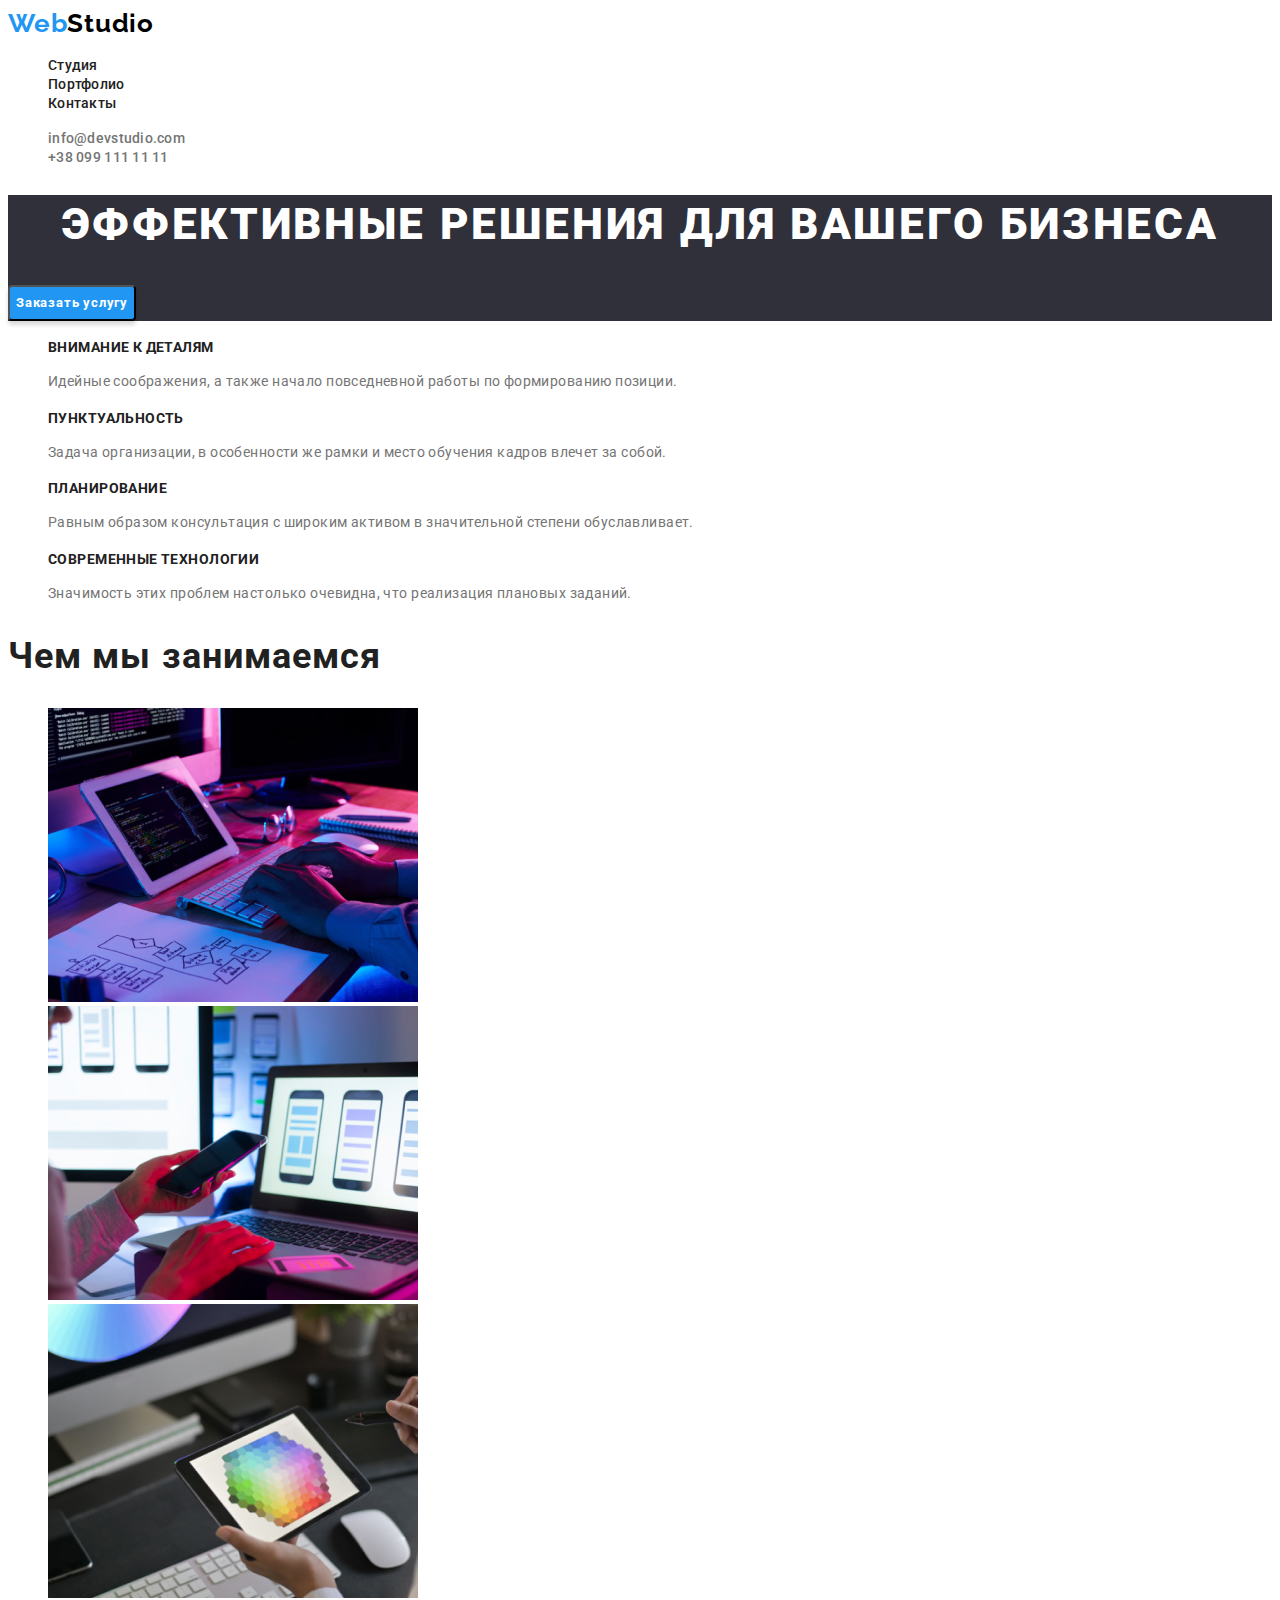
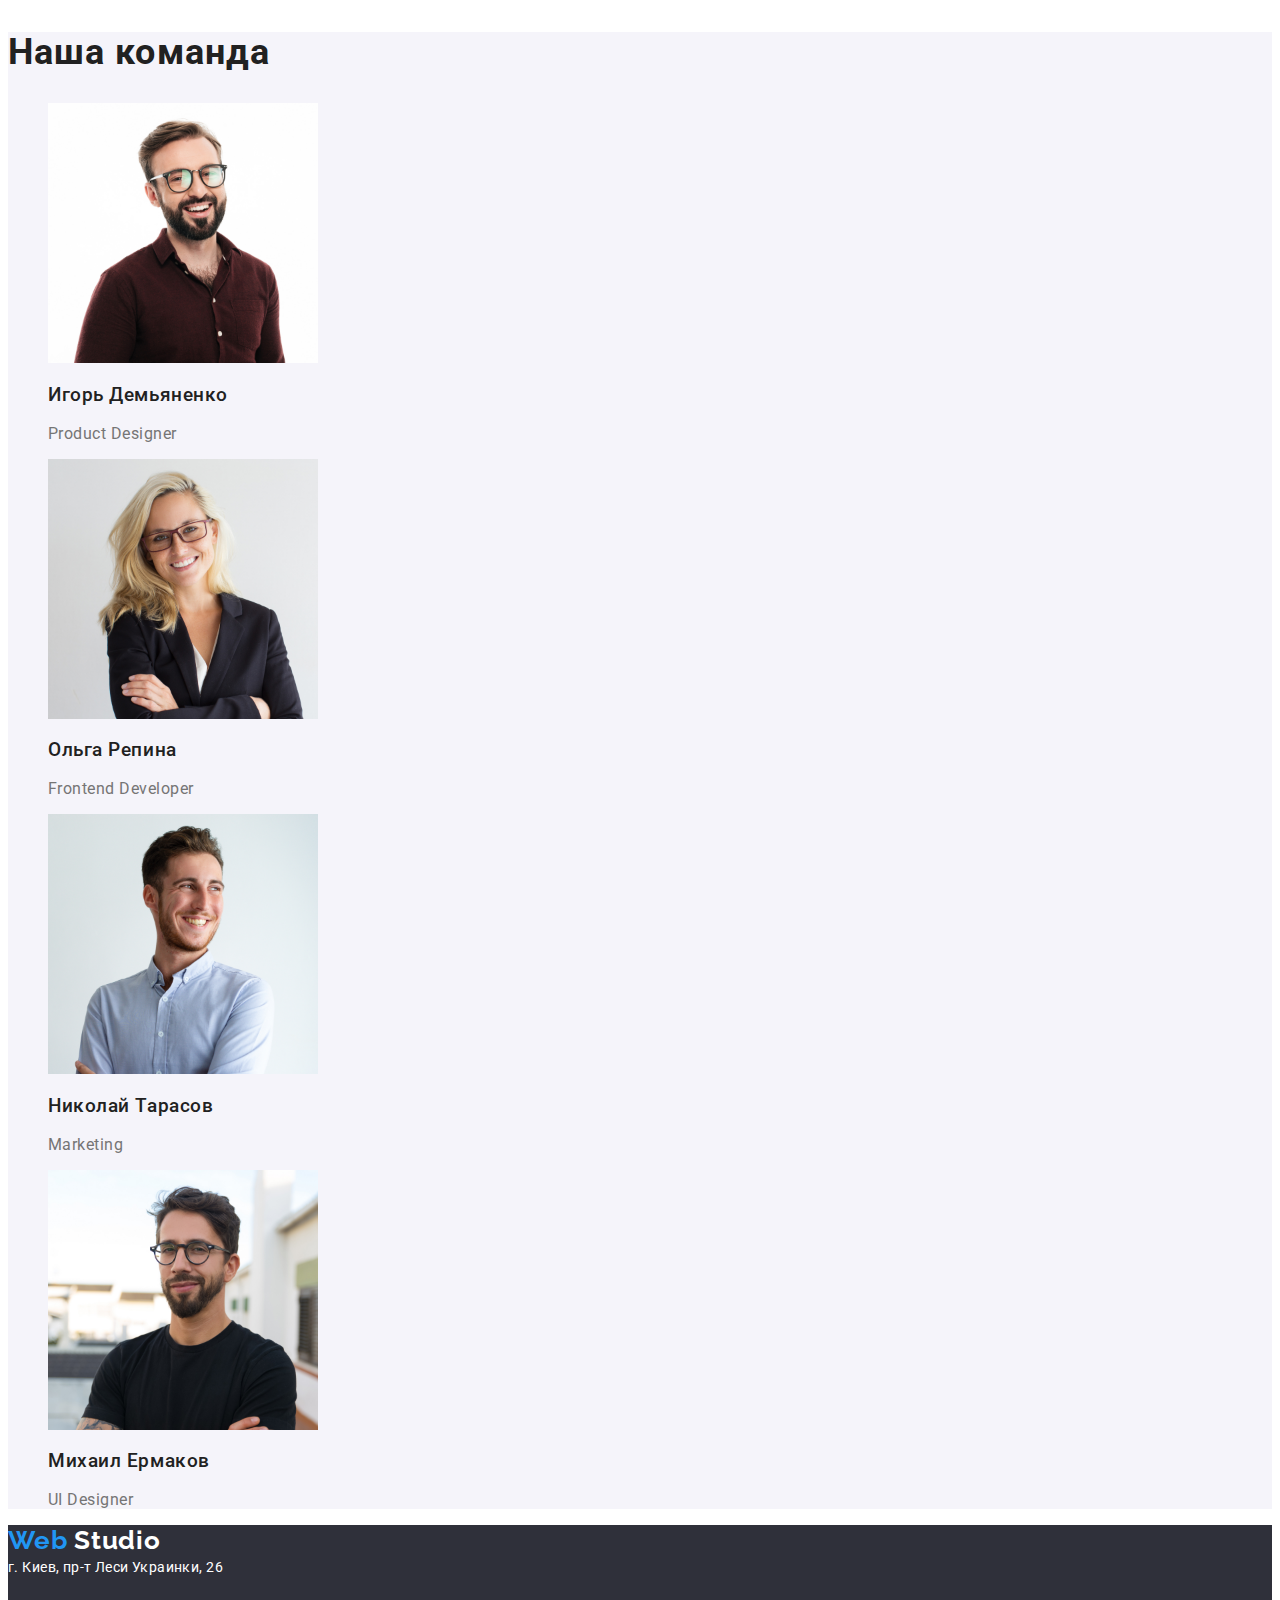
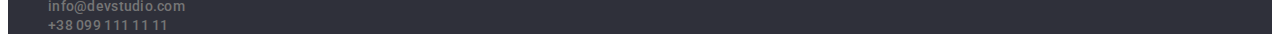
<file: index.html>
<!DOCTYPE html>
<html lang="ru">

    <head>
        <!-- METAs -->
        <meta charset="UTF-8">
        <meta http-equiv="X-UA-Compatible" content="IE=edge">
        <meta name="viewport" content="width=device-width, initial-scale=1.0">
        <!-- TITLE -->
        <title>homepage | home_work2</title>
        <!-- FONTs -->
        <link rel="preconnect" href="https://fonts.googleapis.com">
        <link rel="preconnect" href="https://fonts.gstatic.com" crossorigin>
        <link href="https://fonts.googleapis.com/css2?family=Anek+Malayalam:wght@200;300;400&family=Raleway:wght@700&family=Roboto:ital,wght@0,500;0,700;0,900;1,400&display=swap" rel="stylesheet">
        <!-- STYLEs -->
        <link rel="stylesheet" href="css/styles.css">
    </head>

    <body>
        <!--Самая высокая шапка-->
        <header class="menu_top">

            <a class="main_logo_web link" href="index.html">
                Web<span class="dark-logo">Studio</span>
            </a>

            <nav class="menu_nav">
                <ul class="menu">
                    <li class="menu-item" >
                        <a class="menu_link link" href="index.html">Студия</a>
                    </li>

                    <li class="menu-item" >
                        <a class="menu_link link" href="portfolio.html">Портфолио</a>
                    </li>

                    <li class="menu-item" >
                        <a class="menu_link link" href="#">Контакты</a>
                    </li>
                </ul>
            </nav>

            <ul>
                <li>
                    <a class="menu_contacts link" href="mailto:info@devstudio.com">
                        info@devstudio.com
                    </a>
                </li>
                <li>
                    <a class="menu_contacts link" href="tel:+380991111111">
                        +38 099 111 11 11
                    </a>
                </li>
            </ul>


        </header>

        <main>

            <section class="banner">
                <h1 class="banner_h1">
                    Эффективные решения для вашего бизнеса
                </h1>
                <button  class="banner_button"  type="button" >
                    Заказать услугу
                </button>
            </section>

            <section class="info">
                <ul>
                    <li>
                        <h2 class="info_h2_font">Внимание к деталям</h2>
                        <p class="info_p">
                            Идейные соображения, а также начало повседневной работы по формированию позиции.
                        </p>
                    </li>
                    <li>
                        <h2 class="info_h2_font">Пунктуальность</h2>
                        <p class="info_p">
                            Задача организации, в особенности же рамки и место обучения кадров влечет за собой.
                        </p>
                    </li>
                    <li>
                        <h2 class="info_h2_font">Планирование</h2>
                        <p class="info_p">
                            Равным образом консультация с широким активом в значительной степени обуславливает.
                        </p>
                    </li>
                    <li>
                        <h2 class="info_h2_font">Современные технологии</h2>
                        <p class="info_p">
                            Значимость этих проблем настолько очевидна, что реализация плановых заданий.
                        </p>
                    </li>
                </ul>
            </section>

            <section class="business_section">
                <h2 class="business_h2">Чем мы занимаемся</h2>
                    <ul>
                        <li>
                            <img class="business_img" src="./images/bussy1.jpg"  width="370" alt="Фото с процессом кодинга. Разрабатываем">
                        </li>
                        <li>
                            <img class="business_img" src="./images/bussy2.jpg"  width="370" alt="Фото  с настройкой продукта. Настраиваем">
                        </li>
                        <li>
                            <img class="business_img" src="./images/bussy3.jpg"  width="370" alt="Фото рисунка с работой дизайнера. Розукрашиваем">
                        </li>
                    </ul>
            </section>

            <section class="team_section">
                <h2 class="team_h2">Наша команда</h2>
                <ul>
                    <li>
                        <img class="team_img" src="./images/hum1.jpg" width="300" alt="Игорь Демьяненко Product Designer">
                        <h3 class="name">Игорь Демьяненко</h3>
                        <p class="position">Product Designer</p>
                    </li>
                    <li>
                        <img class="team_img" src="./images/hum2.jpg" width="300" alt="Ольга Репина Frontend Developer">
                        <h3 class="name">Ольга Репина</h3>
                        <p class="position">Frontend Developer</p>
                    </li>
                    <li>
                        <img class="team_img" src="./images/hum3.jpg" width="300"  alt="Николай Тарасов Marketing">
                        <h3 class="name">Николай Тарасов</h3>
                        <p class="position">Marketing</p>
                    </li>
                    <li>
                        <img class="team_img" src="./images/hum4.jpg" width="300" alt="Михаил Ермаков UI Designer">
                        <h3 class="name">Михаил Ермаков</h3>
                        <p class="position">UI Designer</p>
                    </li>
                </ul>
            </section>
        </main>

        <footer class="footer">

            <a class="main_logo_web link" href="index.html">
                Web
                <span class="footer-logo">
                    Studio
                </span>
                <!-- will be picture -->
            </a>

            <address class="address">
                г. Киев, пр-т Леси Украинки, 26
            </address>

            <ul>
                <li>
                    <a class="menu_contacts link" href="mailto:info@devstudio.com">
                        info@devstudio.com
                    </a>
                </li>
                <li>
                    <a class="menu_contacts link" href="tel:+380991111111">
                        +38 099 111 11 11
                    </a>
                </li>
            </ul>

        </footer>

    </body>
</html>
</file>
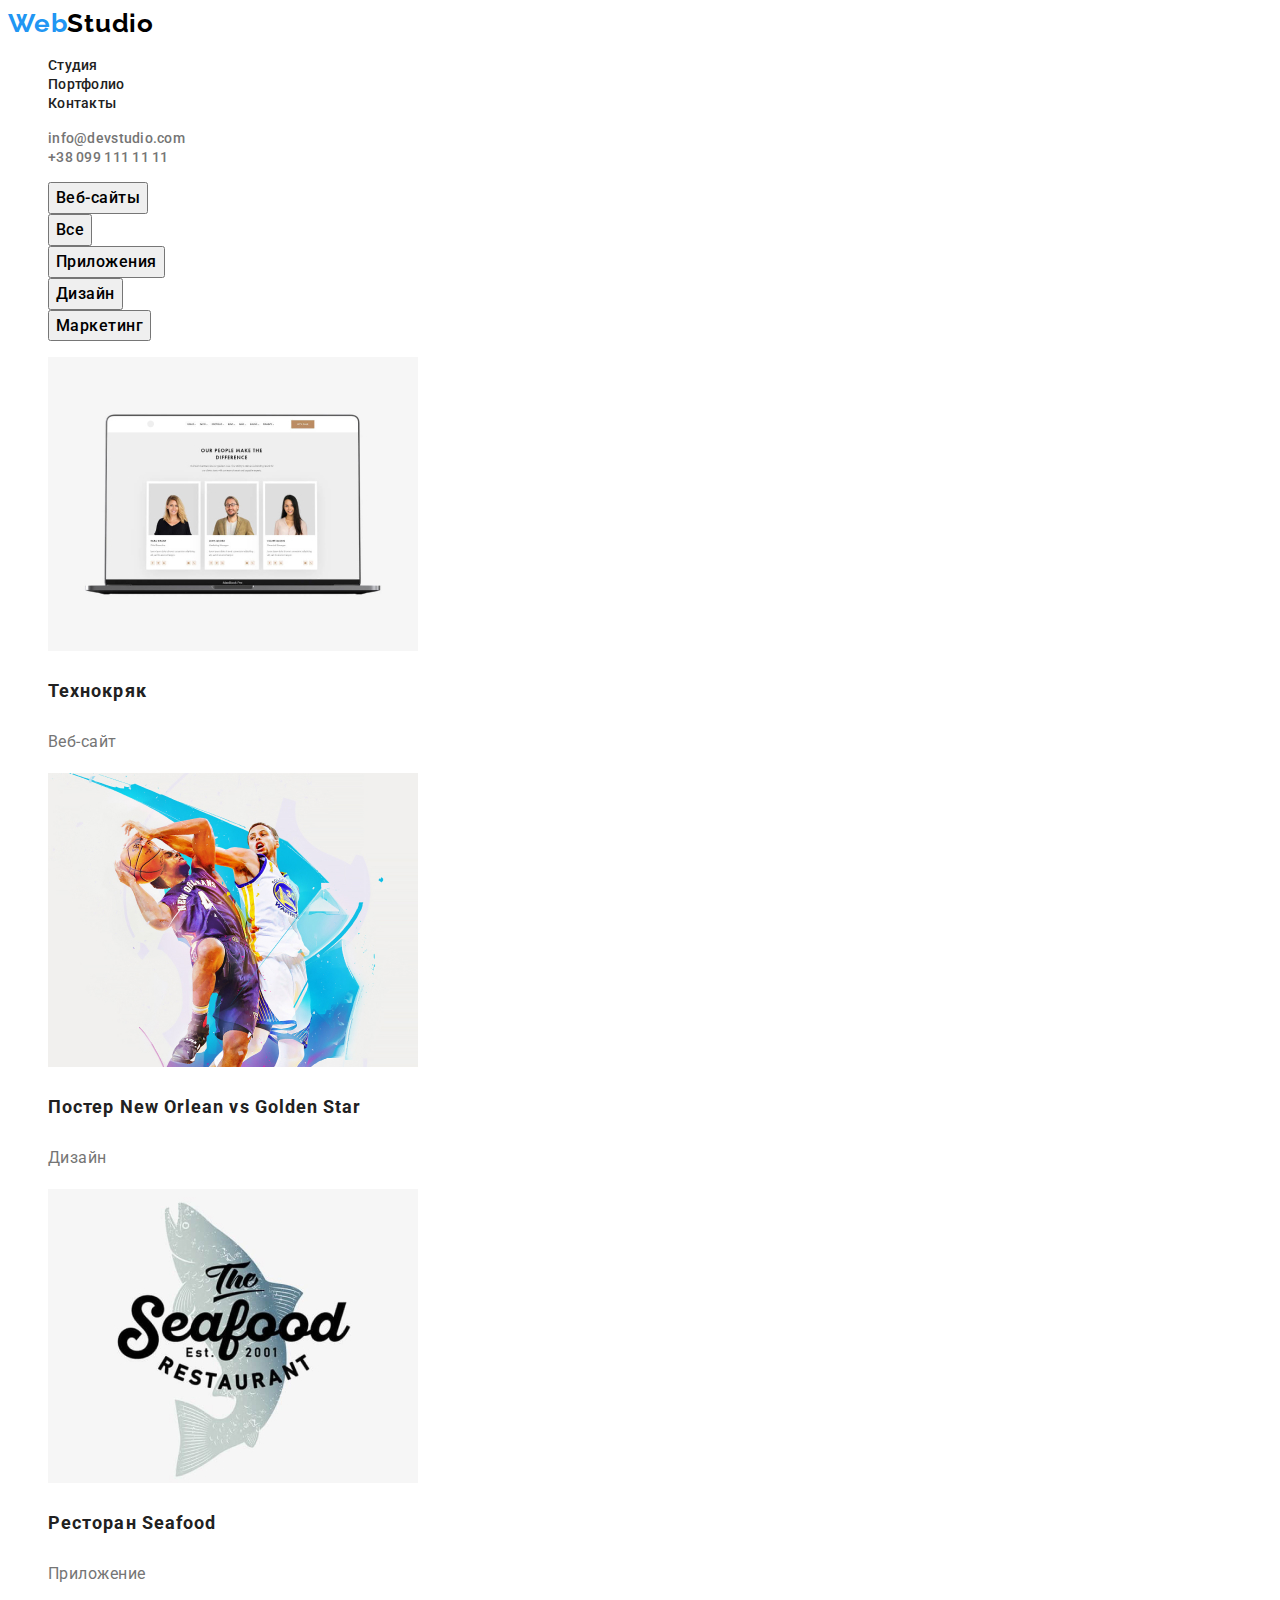
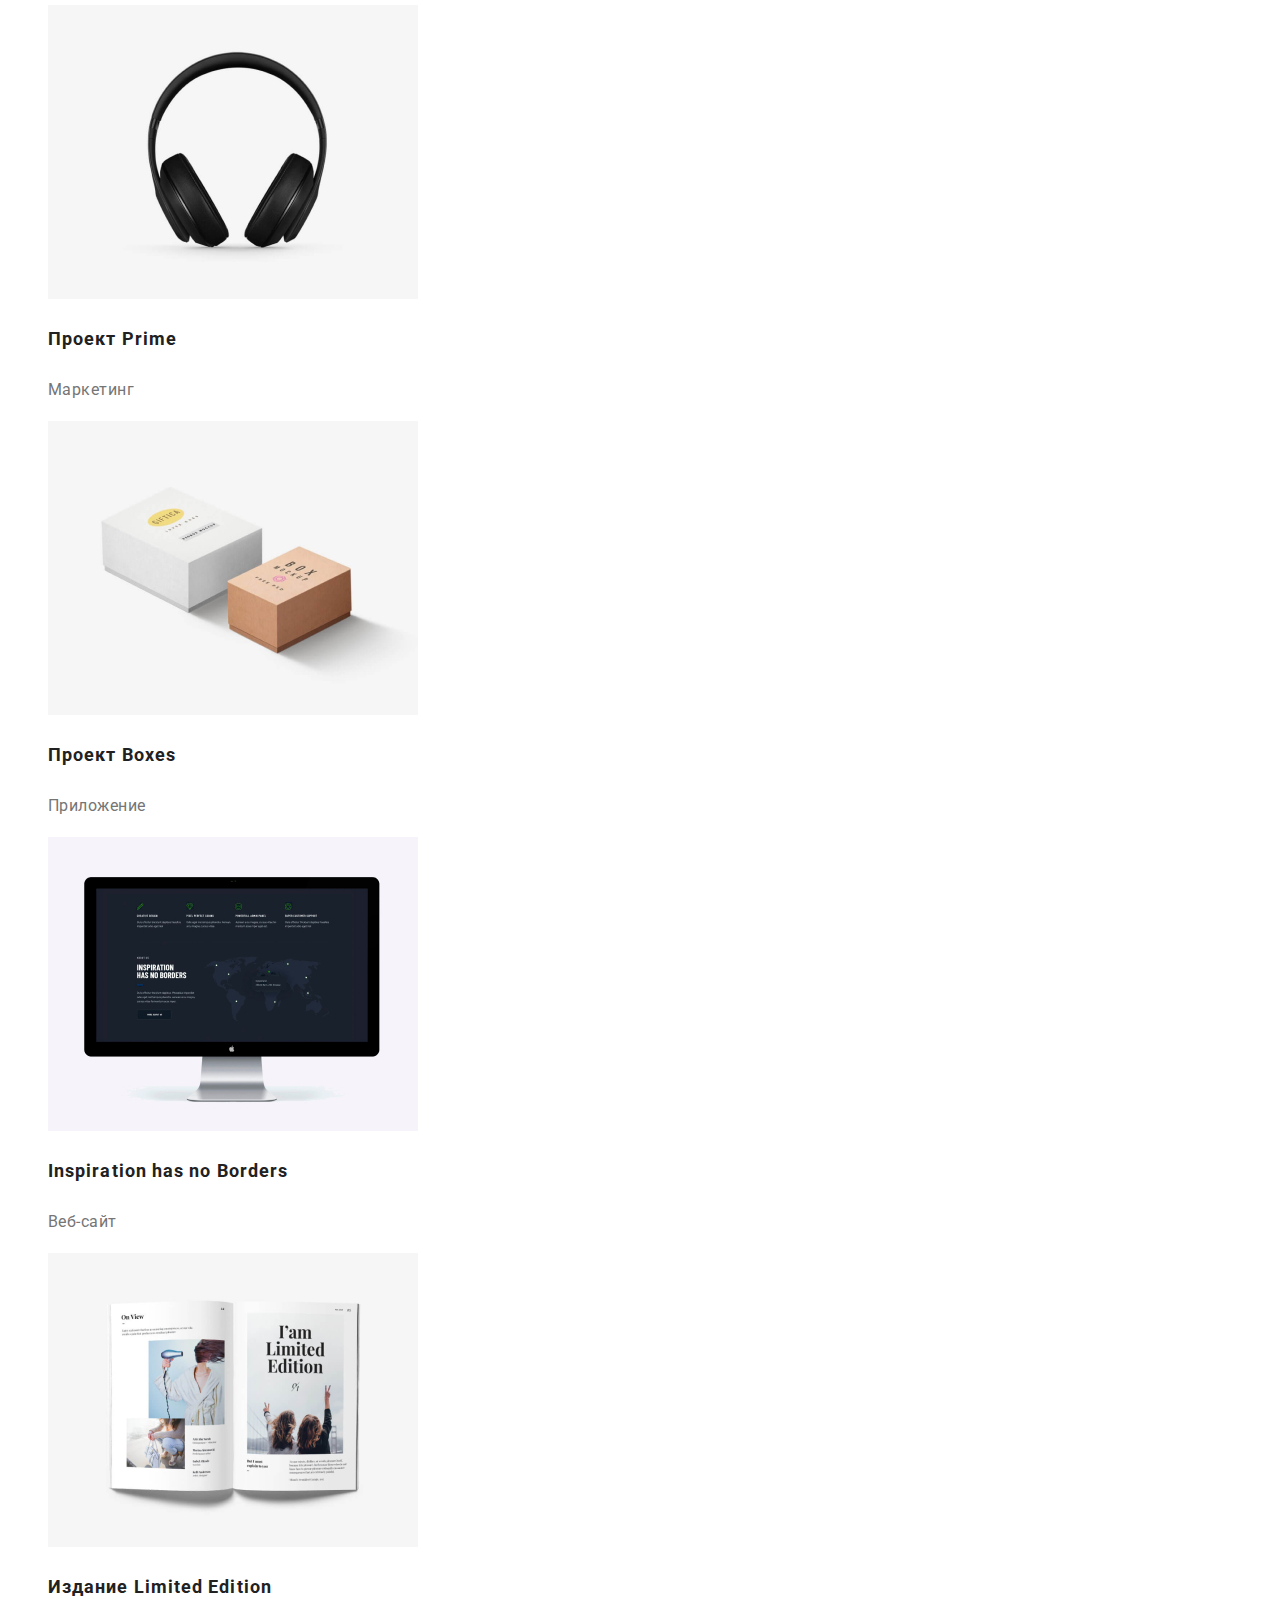
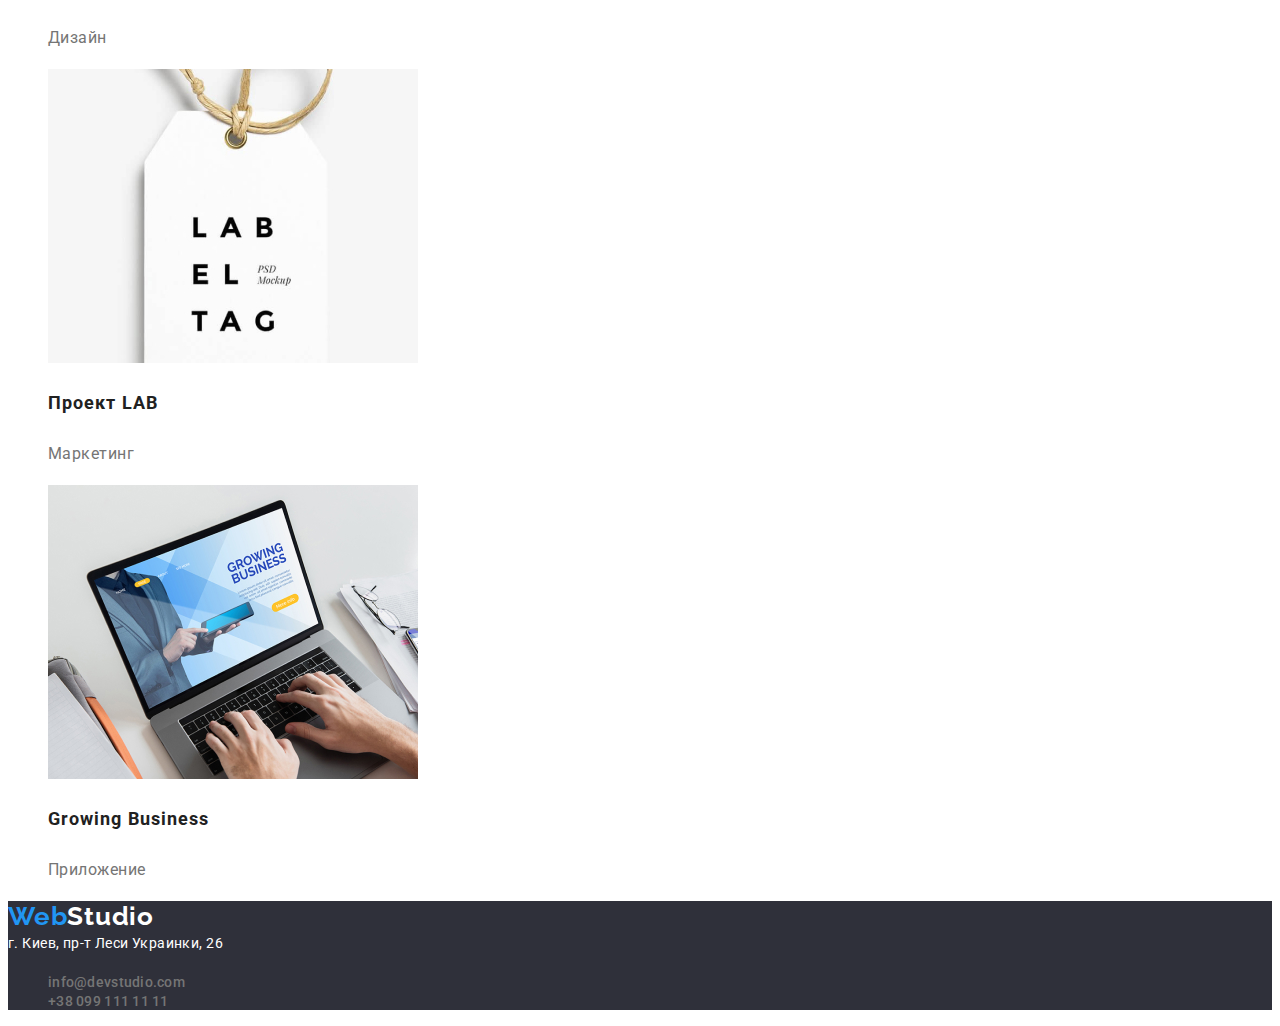
<file: portfolio.html>
<!DOCTYPE html>
<html lang="ru">

    <head>
        <!-- METAs -->
        <meta charset="UTF-8">
        <meta http-equiv="X-UA-Compatible" content="IE=edge">
        <meta name="viewport" content="width=device-width, initial-scale=1.0">
        <!-- TITLE -->
        <title>portfolio | home_work2</title>
        <!-- FONTs -->
        <link rel="preconnect" href="https://fonts.googleapis.com">
        <link rel="preconnect" href="https://fonts.gstatic.com" crossorigin>
        <link href="https://fonts.googleapis.com/css2?family=Anek+Malayalam:wght@200;300;400&family=Raleway:wght@700&family=Roboto:ital,wght@0,500;0,700;0,900;1,400&display=swap" rel="stylesheet">
        <!-- STYLEs -->
        <link rel="stylesheet" href="css/styles.css">
    </head>

    <body>
        <header>

            <a class="main_logo_web link" href="index.html">
                Web<span class="dark-logo">Studio</span>
            </a>

            <nav>
                <ul class="menu">
                    <li class="menu-item" >
                        <a class="menu_link link"  href="index.html">Студия</a>
                    </li>

                    <li class="menu-item" >
                        <a class="menu_link link" href="portfolio.html">Портфолио</a>
                    </li>

                    <li class="menu-item" >
                        <a class="menu_link link" href="#">Контакты</a>
                    </li>
                </ul>
            </nav>

            <ul>
                <li>
                    <a class="menu_contacts link" href="mailto:info@devstudio.com">
                        info@devstudio.com
                    </a>
                </li>
                <li>
                    <a class="menu_contacts link" href="tel:+380991111111">
                        +38 099 111 11 11
                    </a>
                </li>
            </ul>
        </header>
        <section>

            <ul>
                <li><button class="button-menu" type="button">Веб-сайты</button></li>
                <li><button class="button-menu" type="button">Все</button></li>
                <li><button class="button-menu" type="button">Приложения</button></li>
                <li><button class="button-menu" type="button">Дизайн</button></li>
                <li><button class="button-menu" type="button">Маркетинг</button></li>
            </ul>
            <ul>
                <li>
                    <img class="portfolio_img" src="./images/potfolio1.jpg"  width="370" alt="Веб-сайт">
                    <h3 class="portfolio_site_title">Технокряк</h3>
                    <p class="portfolio_site_theme">Веб-сайт</p>
                </li>
                <li>
                    <img class="portfolio_img" src="./images/potfolio2.jpg"  width="370" alt="Дизайн">
                    <h3 class="portfolio_site_title">Постер New Orlean vs Golden Star</h3>
                    <p class="portfolio_site_theme">Дизайн</p>
                </li>
                <li>
                    <img class="portfolio_img" src="./images/potfolio3.jpg"  width="370" alt="Приложение">
                    <h3 class="portfolio_site_title">Ресторан Seafood</h3>
                    <p class="portfolio_site_theme">Приложение</p>
                </li>
                <li>
                    <img class="portfolio_img" src="./images/potfolio4.jpg"  width="370" alt="Маркетинг">
                    <h3 class="portfolio_site_title">Проект Prime</h3>
                    <p class="portfolio_site_theme">Маркетинг</p>
                </li>
                <li>
                    <img class="portfolio_img" src="./images/potfolio5.jpg"  width="370" alt="Приложение">
                    <h3 class="portfolio_site_title">Проект Boxes</h3>
                    <p class="portfolio_site_theme">Приложение</p>
                </li>
                <li>
                    <img class="portfolio_img" src="./images/potfolio6.jpg"  width="370" alt="Веб-сайт">
                    <h3 class="portfolio_site_title">Inspiration has no Borders</h3>
                    <p class="portfolio_site_theme">Веб-сайт</p>
                </li>
                <li>
                    <img class="portfolio_img" src="./images/potfolio7.jpg" alt="Дизайн">
                    <h3 class="portfolio_site_title">Издание Limited Edition</h3>
                    <p class="portfolio_site_theme">Дизайн</p>
                </li>
                <li>
                    <img class="portfolio_img" src="./images/potfolio8.jpg"  width="370" alt="Маркетинг">
                    <h3 class="portfolio_site_title">Проект LAB</h3>
                    <p class="portfolio_site_theme">Маркетинг</p>
                </li>
                <li>
                    <img class="portfolio_img" src="./images/potfolio9.jpg"  width="370" alt="Приложение">
                    <h3 class="portfolio_site_title">Growing Business</h3>
                    <p class="portfolio_site_theme">Приложение</p>
                </li>
            </ul>
        </section>

        <footer class="footer">

            <a class="main_logo_web link" href="index.html">
                Web<span class="footer-logo">Studio</span>
            </a>

            <address class="address">
                г. Киев, пр-т Леси Украинки, 26
            </address>

            <ul>
                <li>
                    <a class="menu_contacts link" href="mailto:info@devstudio.com">
                        info@devstudio.com
                    </a>
                </li>
                <li>
                    <a class="menu_contacts link" href="tel:+380991111111">
                        +38 099 111 11 11
                    </a>
                </li>
            </ul>

        </footer>

    </body>
</html>
</file>
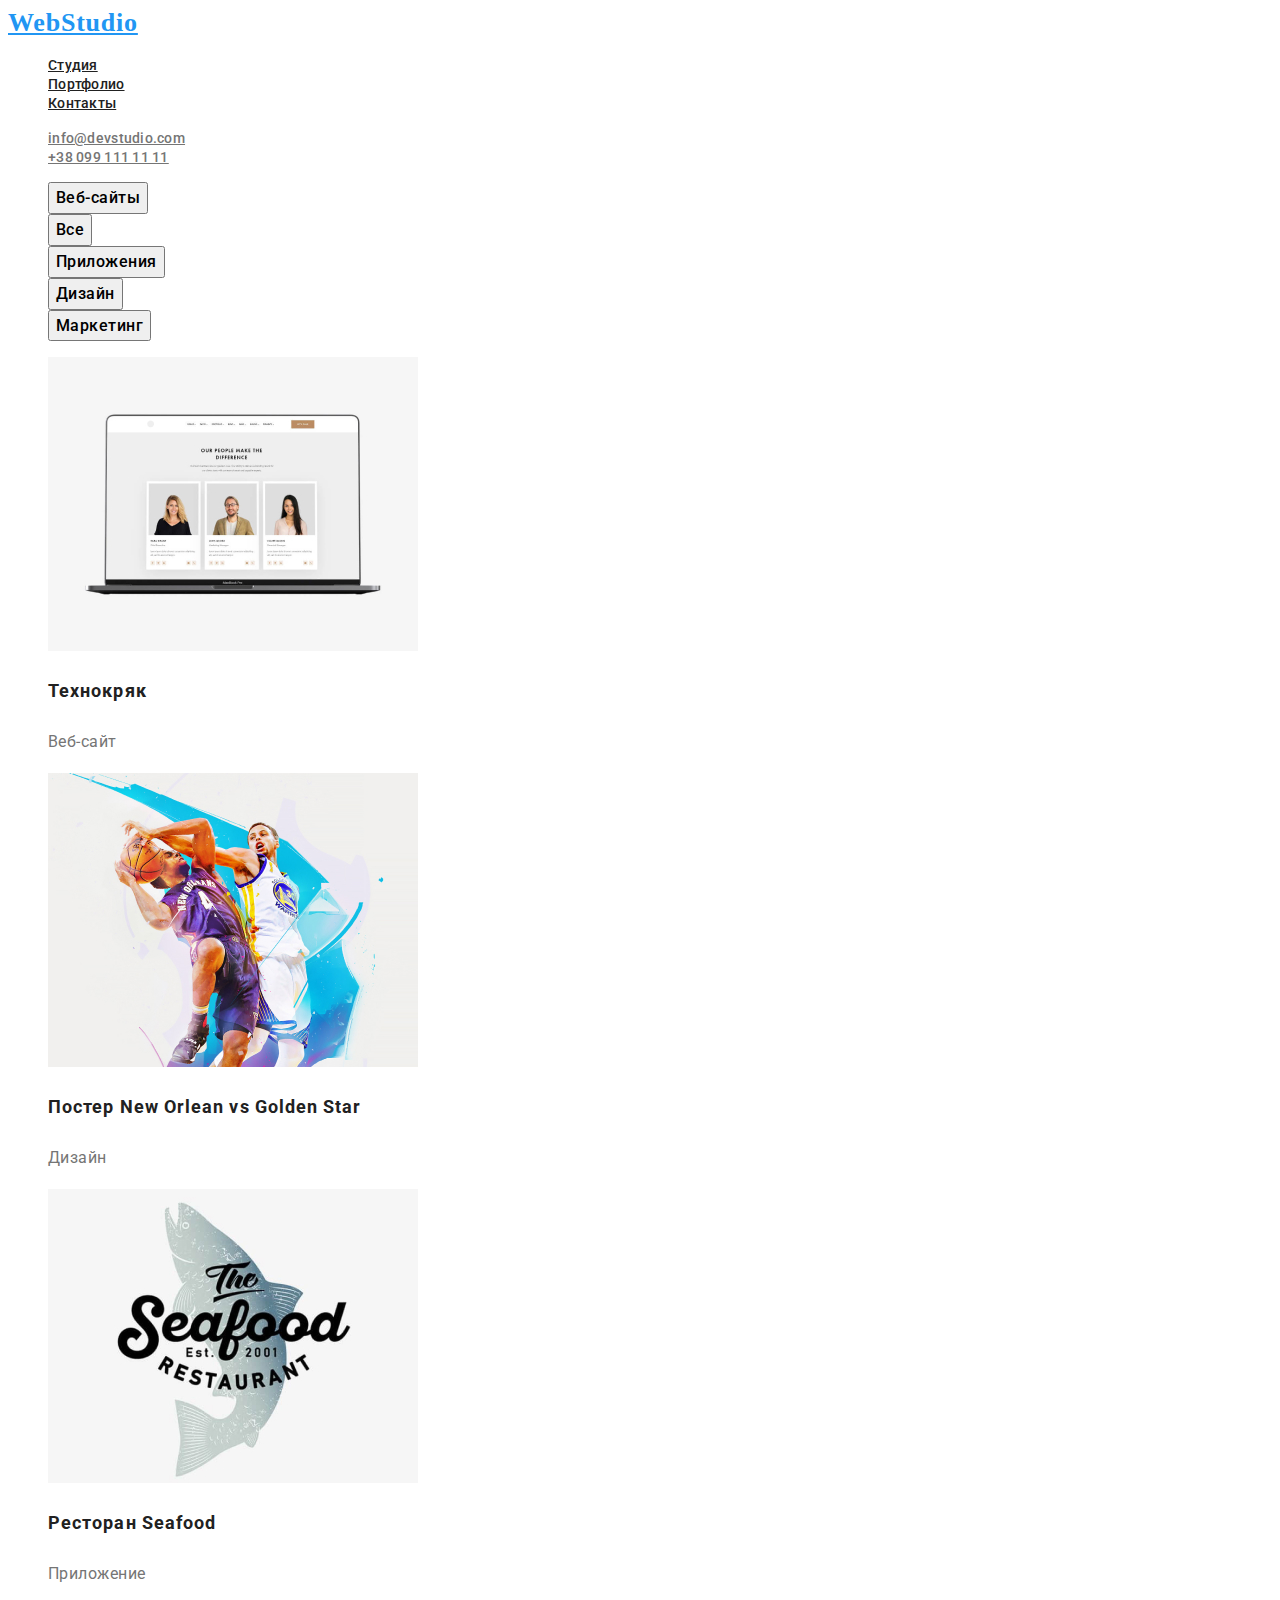
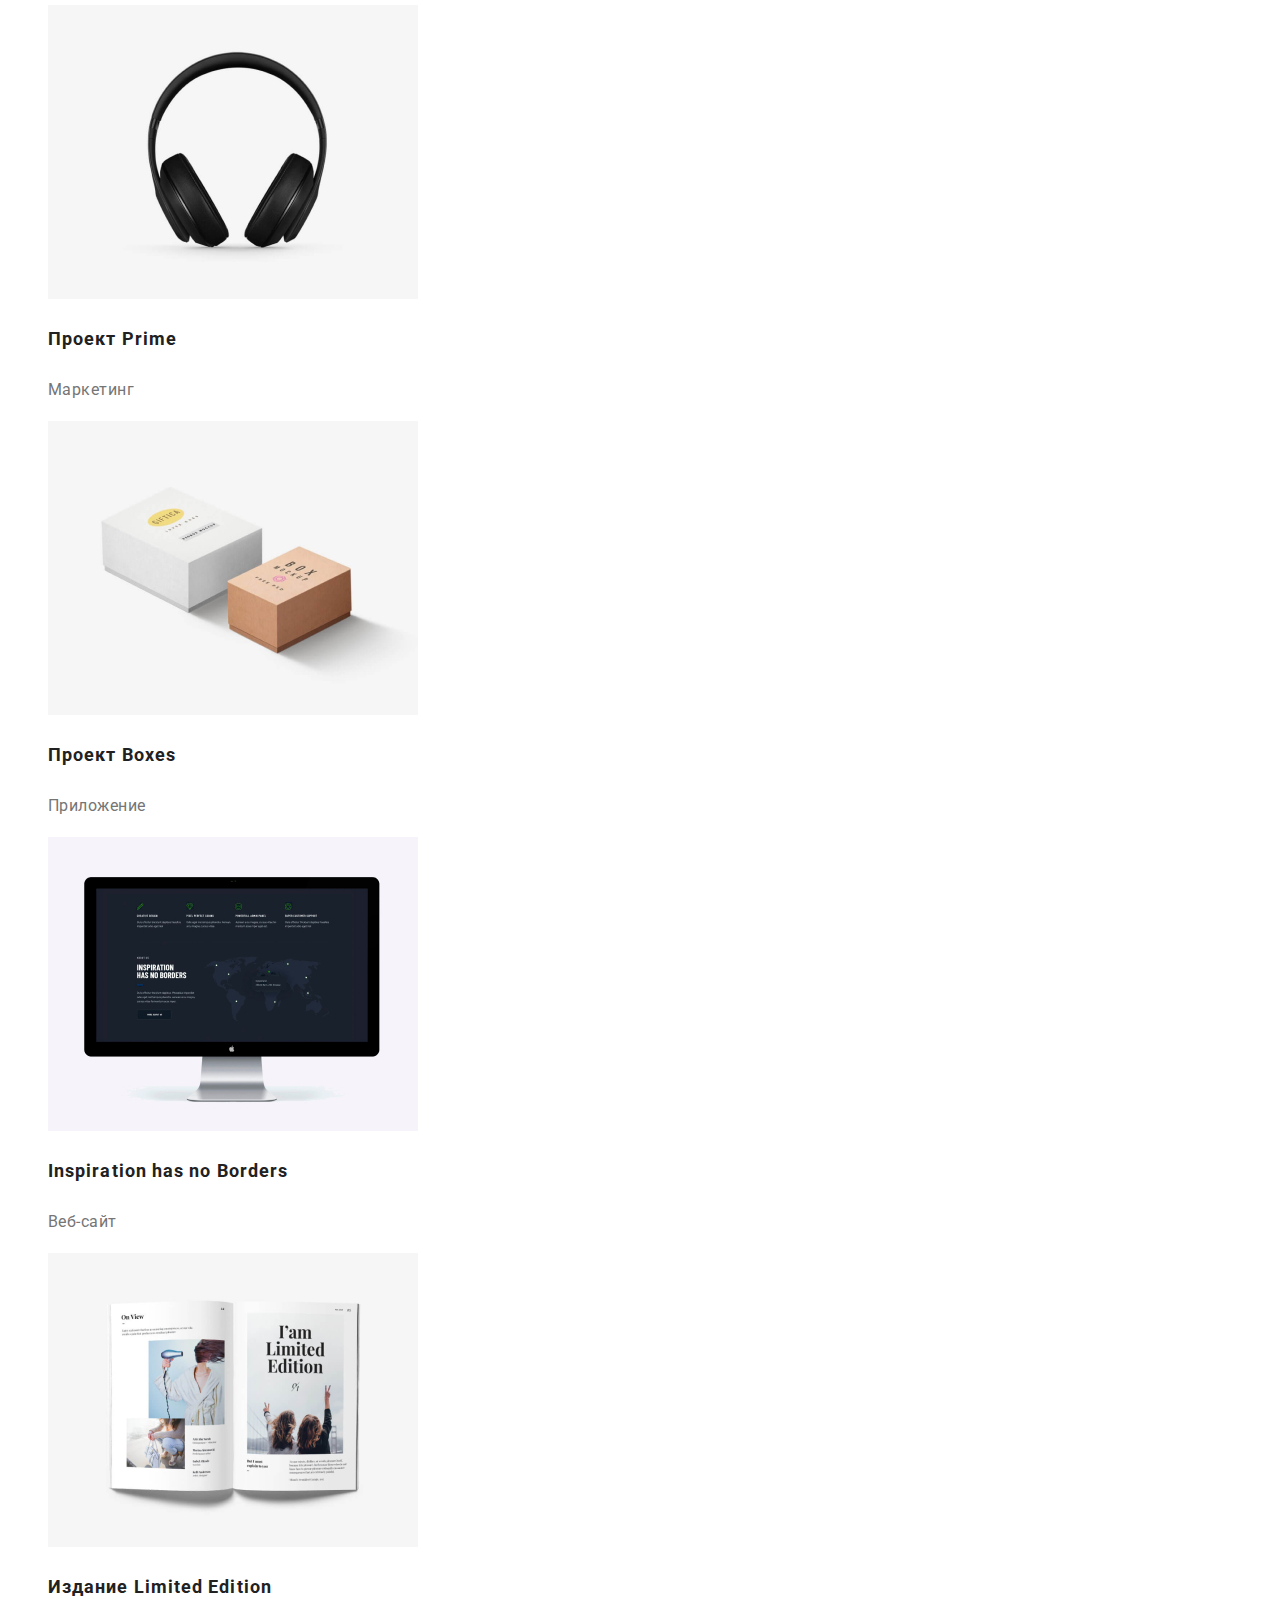
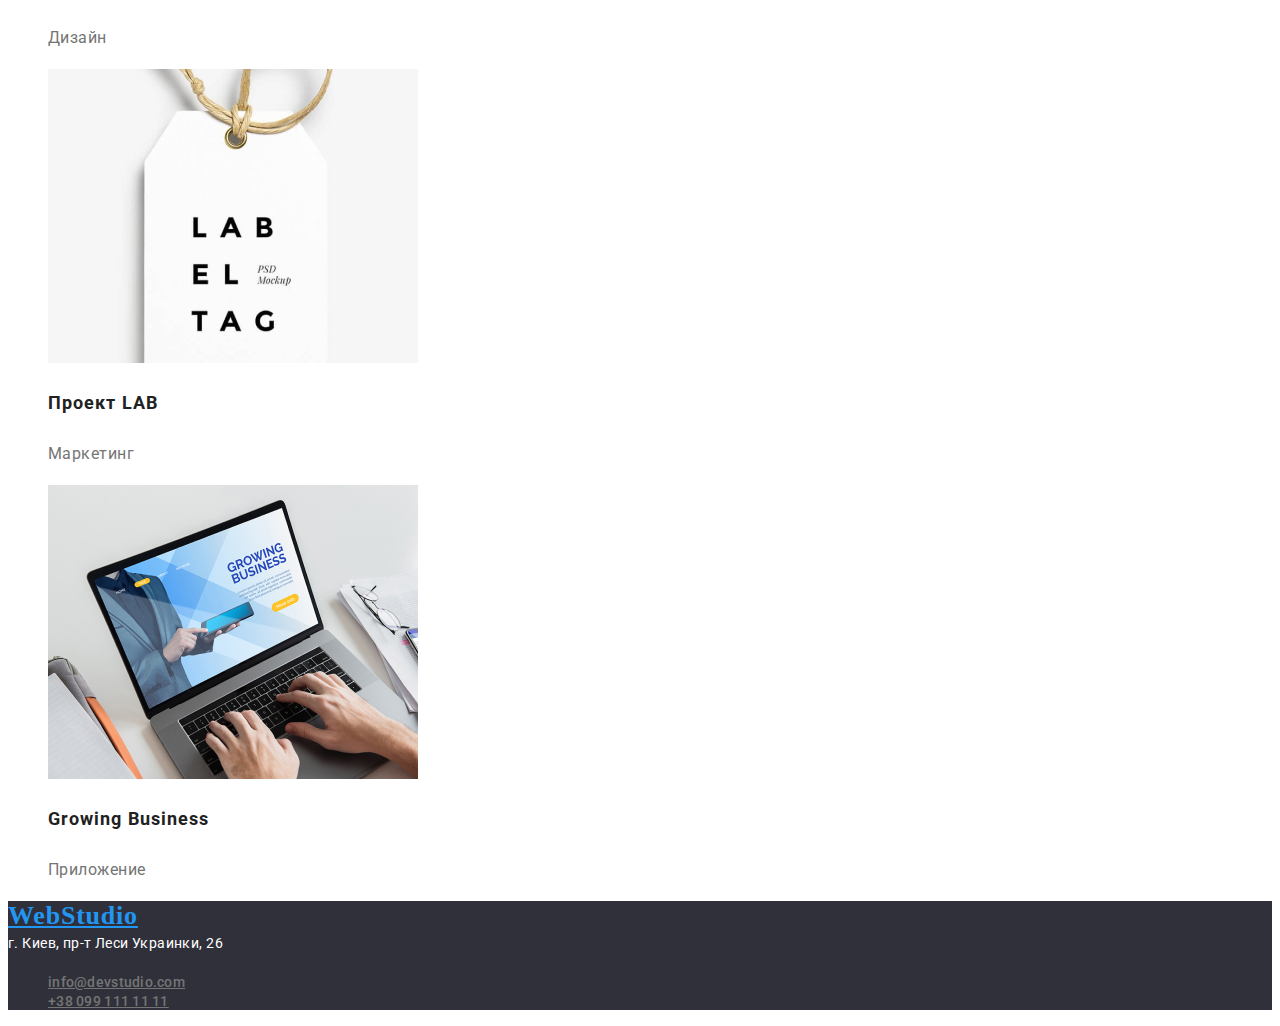
<file: portofolio.html>
<!DOCTYPE html>
<html lang="ru">

    <head>
        <!-- METAs -->
        <meta charset="UTF-8">
        <meta http-equiv="X-UA-Compatible" content="IE=edge">
        <meta name="viewport" content="width=device-width, initial-scale=1.0">
        <!-- TITLE -->
        <title>portfolio | home_work2</title>
        <!-- FONTs -->
        <link rel="preconnect" href="https://fonts.googleapis.com">
        <link rel="preconnect" href="https://fonts.gstatic.com" crossorigin>
        <link href="https://fonts.googleapis.com/css2?family=Montserrat:wght@400;700&family=Roboto:ital,wght@0,500;0,700;0,900;1,400&display=swap" rel="stylesheet">
        <!-- STYLEs -->
        <link rel="stylesheet" href="css/styles.css">
    </head>

    <body>
        <header>

            <a class="main_logo_web" href="index.html">
                WebStudio
            </a>

            <nav>
                <ul class="menu">
                    <li class="menu-item" >
                        <a class="menu_link"  href="index.html">Студия</a>
                    </li>

                    <li class="menu-item" >
                        <a class="menu_link" href="portofolio.html">Портфолио</a>
                    </li>

                    <li class="menu-item" >
                        <a class="menu_link" href="#">Контакты</a>
                    </li>
                </ul>
            </nav>

            <ul>
                <li>
                    <a class="menu_contacts" href="mailto:info@devstudio.com">
                        info@devstudio.com
                    </a>
                </li>
                <li>
                    <a class="menu_contacts" href="tel:+380991111111">
                        +38 099 111 11 11
                    </a>
                </li>
            </ul>
        </header>
        <section>

            <ul>
                <li><button class="button-menu" type="button">Веб-сайты</button></li>
                <li><button class="button-menu" type="button">Все</button></li>
                <li><button class="button-menu" type="button">Приложения</button></li>
                <li><button class="button-menu" type="button">Дизайн</button></li>
                <li><button class="button-menu" type="button">Маркетинг</button></li>
            </ul>
            <ul>
                <li>
                    <img class="portfolio_img" src="./images/potfolio1.jpg" alt="Веб-сайт">
                    <h3 class="portfolio_site_title">Технокряк</h3>
                    <p class="portfolio_site_theme">Веб-сайт</p>
                </li>
                <li>
                    <img class="portfolio_img" src="./images/potfolio2.jpg" alt="Дизайн">
                    <h3 class="portfolio_site_title">Постер New Orlean vs Golden Star</h3>
                    <p class="portfolio_site_theme">Дизайн</p>
                </li>
                <li>
                    <img class="portfolio_img" src="./images/potfolio3.jpg" alt="Приложение">
                    <h3 class="portfolio_site_title">Ресторан Seafood</h3>
                    <p class="portfolio_site_theme">Приложение</p>
                </li>
                <li>
                    <img class="portfolio_img" src="./images/potfolio4.jpg" alt="Маркетинг">
                    <h3 class="portfolio_site_title">Проект Prime</h3>
                    <p class="portfolio_site_theme">Маркетинг</p>
                </li>
                <li>
                    <img class="portfolio_img" src="./images/potfolio5.jpg" alt="Приложение">
                    <h3 class="portfolio_site_title">Проект Boxes</h3>
                    <p class="portfolio_site_theme">Приложение</p>
                </li>
                <li>
                    <img class="portfolio_img" src="./images/potfolio6.jpg" alt="Веб-сайт">
                    <h3 class="portfolio_site_title">Inspiration has no Borders</h3>
                    <p class="portfolio_site_theme">Веб-сайт</p>
                </li>
                <li>
                    <img class="portfolio_img" src="./images/potfolio7.jpg" alt="Дизайн">
                    <h3 class="portfolio_site_title">Издание Limited Edition</h3>
                    <p class="portfolio_site_theme">Дизайн</p>
                </li>
                <li>
                    <img class="portfolio_img" src="./images/potfolio8.jpg" alt="Маркетинг">
                    <h3 class="portfolio_site_title">Проект LAB</h3>
                    <p class="portfolio_site_theme">Маркетинг</p>
                </li>
                <li>
                    <img class="portfolio_img" src="./images/potfolio9.jpg" alt="Приложение">
                    <h3 class="portfolio_site_title">Growing Business</h3>
                    <p class="portfolio_site_theme">Приложение</p>
                </li>
            </ul>
        </section>

        <footer class="footer">

            <a class="main_logo_web" href="index.html">
                WebStudio
            </a>

            <address class="address">
                г. Киев, пр-т Леси Украинки, 26
            </address>

            <ul>
                <li>
                    <a class="menu_contacts" href="mailto:info@devstudio.com">
                        info@devstudio.com
                    </a>
                </li>
                <li>
                    <a class="menu_contacts" href="tel:+380991111111">
                        +38 099 111 11 11
                    </a>
                </li>
            </ul>

        </footer>

    </body>
</html>
</file>
<file: css/styles.css>
body {
    font-family: 'Roboto', sans-serif;
    color: #00000000;
}


.menu_contacts {
    font-style: normal;
    font-weight: 500;
    font-size: 14px;
    line-height: 1.14;
    letter-spacing: 0.02em;
    color: #757575;
    
    
}

.menu_contacts:hover {
    color: #2196F3;
    font-weight: 500;
}

.main_logo_web {
    color:#2196F3;
    font-family: 'Raleway';
    font-weight: 700;
    font-size: 26px;
    line-height: 1.19;
    letter-spacing: 0.03em;
}


.link {
    text-decoration: none;
}

.dark-logo{
    color: #000000;
}
.footer-logo{
    color: #ffffff;
}

/* Шапка */
.banner {
    /* position: absolute; */
    background-color: #2F303A;
}

/* Шапка */
/* Эффективные решения для вашего бизнеса */
.banner_h1 {
    /* H1 square*/
    /* text in H1 */
    font-weight: 900;
    font-size: 44px;
    line-height: 1.36;
    letter-spacing: 0.06em;
    text-align: center;
    text-transform: uppercase;
    color: #FFFFFF;
}

.banner_button {
    /* BUTTON squire */
    background: #2196F3;
    box-shadow: 0px 4px 4px #00000026;
    border-radius: 4px;
    /* text in BUTTON */
    /* Заказать услугу */
    font-family: inherit;
    font-weight: 700;
    line-height: 30px;
    letter-spacing: 0.06em;
    color: #FFFFFF;
    cursor: pointer;
}


/* Особенности */
.info {
    background-color: white;
}

.info_h2_font {
    color: #212121;
    font-size: 14px;
    font-weight: 700;
    letter-spacing: 0.03em;
    line-height: 1.14;
    text-transform: uppercase;
}

.info_p {
    font-size: 14px;
    line-height: 1.71;
    letter-spacing: 0.03em;
    color: #757575;
}


/* Чем мы занимаемся */
.business_section {
    background-color: #ffffff;
}

.business_h2 {
    font-weight: 700;
    font-size: 36px;
    line-height: 1.16;
    letter-spacing: 0.03em;
    color: #212121;
}

.business_img {
    width: 370px;
    height: 294px;
}



/* Наша команда */
.team_section {
    background-color: #F5F4FA;
}

.team_h2 {
    font-weight: 700;
    font-size: 36px;
    line-height: 1.16;
    letter-spacing: 0.03em;
    color: #212121;
}

.name {
    font-weight: 500;
    line-height: 19px;
    letter-spacing: 0.03em;
    color: #212121;
}

.position {
    line-height: 19px;
    letter-spacing: 0.03em;
    color: #757575;
}

.team_img {
    width: 270px;
    height: 260px;
}


/* Подвал */
.footer {
    background-color: #2F303A;
}

.address {
    font-style: normal;
    font-size: 14px;
    line-height: 1.71;
    letter-spacing: 0.03em;
    color: #FFFFFF;
}

/* PORTFOLIO */

.portfolio_site_title {
    font-weight: 700;
    font-size: 18px;
    line-height: 2;
    letter-spacing: 0.06em;
    color: #212121;
}

.portfolio_site_theme {
    line-height: 30px;
    letter-spacing: 0.03em;
    color: #757575;
}

.menu_link {
    font-weight: 500;
    font-size: 14px;
    line-height: 1.14;
    letter-spacing: 0.02em;
    color: #212121;
}

.menu_link:hover {
    color: #2196F3;
    font-weight: 500;
}

.button-menu {
    font-family: 'Roboto';
    font-style: normal;
    font-weight: 500;
    font-size: 16px;
    line-height: 1.62;
    letter-spacing: 0.03em;
}

.button-menu:hover {
    color: white;
    background-color: #2196F3;
}

.button-menu:hover {
    color: #F5F4FA;
    background-color: #2196F3;
    box-shadow: 0px 4px 4px #00000026;
}

.portfolio_img {
    width: 370px;
    height: 294px
}
</file>
